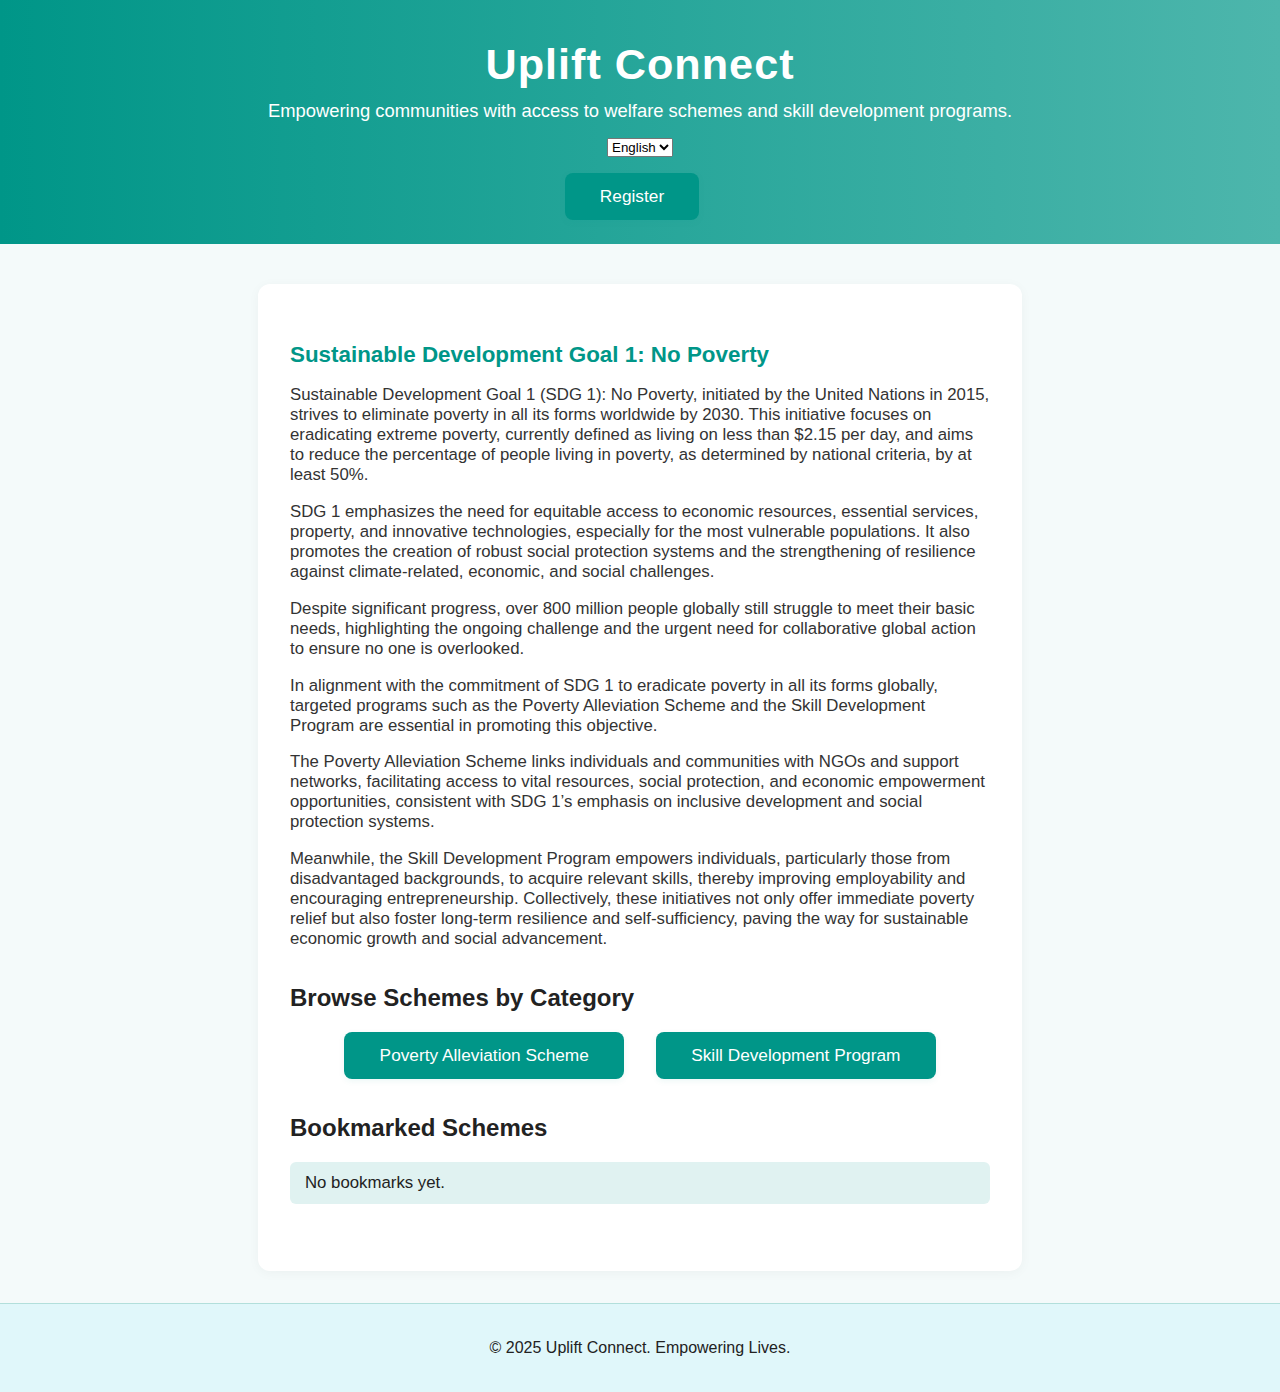
<file: index.html>
<!DOCTYPE html>
<html lang="en">
<head>
  <meta charset="UTF-8">
  <title>Uplift Connect</title>
  <link rel="stylesheet" href="styles.css">
</head>
<body>
  <header>
    <h1>Uplift Connect</h1>
    <p id="welcome-msg">Empowering communities with access to welfare schemes and skill development programs.</p>
    <select id="lang-select" style="margin-top:1rem;">
      <option value="en">English</option>
      <option value="hi">हिन्दी</option>
    </select>
    <div id="auth-section" style="margin-top:1rem;">
      <button id="register-btn" class="btn">Register</button>
      <button id="logout-btn" class="btn" style="display:none;">Logout</button>
      <span id="user-greet" style="margin-left:1rem;"></span>
    </div>
  </header>

  <main class="landing">
    <form id="registration-form" autocomplete="off">
      <h2>Register New User</h2>
      <input type="text" id="reg-name" placeholder="Your Name" required>
      <input type="number" id="reg-age" placeholder="Your Age" min="1" max="120" required>
      <select id="reg-region" required>
        <option value="">Select Your Region</option>
        <option value="North">North</option>
        <option value="South">South</option>
        <option value="East">East</option>
        <option value="West">West</option>
        <option value="Central">Central</option>
      </select>
      <div style="display: flex; justify-content: space-between;">
        <button type="submit" class="btn">Submit</button>
        <button type="button" id="cancel-registration" class="btn">Cancel</button>
      </div>
    </form>

    <section id="sdg-info">
      <h2>Sustainable Development Goal 1: No Poverty</h2>
      <p>Sustainable Development Goal 1 (SDG 1): No Poverty, initiated by the United Nations in 2015, strives to eliminate poverty in all its forms worldwide by 2030. This initiative focuses on eradicating extreme poverty, currently defined as living on less than $2.15 per day, and aims to reduce the percentage of people living in poverty, as determined by national criteria, by at least 50%.</p> 
      <p>SDG 1 emphasizes the need for equitable access to economic resources, essential services, property, and innovative technologies, especially for the most vulnerable populations. It also promotes the creation of robust social protection systems and the strengthening of resilience against climate-related, economic, and social challenges.</p>
      <p>Despite significant progress, over 800 million people globally still struggle to meet their basic needs, highlighting the ongoing challenge and the urgent need for collaborative global action to ensure no one is overlooked.</p>
      <p>In alignment with the commitment of SDG 1 to eradicate poverty in all its forms globally, targeted programs such as the Poverty Alleviation Scheme and the Skill Development Program are essential in promoting this objective.</p>
      <p>The Poverty Alleviation Scheme links individuals and communities with NGOs and support networks, facilitating access to vital resources, social protection, and economic empowerment opportunities, consistent with SDG 1’s emphasis on inclusive development and social protection systems.</p>
      <p>Meanwhile, the Skill Development Program empowers individuals, particularly those from disadvantaged backgrounds, to acquire relevant skills, thereby improving employability and encouraging entrepreneurship. Collectively, these initiatives not only offer immediate poverty relief but also foster long-term resilience and self-sufficiency, paving the way for sustainable economic growth and social advancement.</p>
    </section>

    <section>
      <h2>Browse Schemes by Category</h2>
      <div class="buttons">
        <a href="scheme.html" class="btn">Poverty Alleviation Scheme</a>
        <a href="skill.html" class="btn">Skill Development Program</a>
      </div>
    </section>
    
    <section>
      <h2>Bookmarked Schemes</h2>
      <ul id="bookmarks-list"></ul>
    </section>
  </main>

  <footer>
    <p>© 2025 Uplift Connect. Empowering Lives.</p>
  </footer>
  <script>
    // Language switch
    const translations = {
      en: "Empowering communities with access to welfare schemes and skill development programs.",
      hi: "कल्याणकारी योजनाओं और कौशल विकास कार्यक्रमों तक पहुंच के साथ समुदायों को सशक्त बनाना।"
    };
    document.getElementById('lang-select').addEventListener('change', function() {
      const lang = this.value;
      document.getElementById('welcome-msg').textContent = translations[lang] || translations['en'];
    });

    // Registration
    const registerBtn = document.getElementById('register-btn');
    const logoutBtn = document.getElementById('logout-btn');
    const userGreet = document.getElementById('user-greet');
    const registrationForm = document.getElementById('registration-form');
    function updateAuthUI() {
      const userData = localStorage.getItem('uplift_user');
      if (userData) {
        const user = JSON.parse(userData);
        registerBtn.style.display = 'none';
        logoutBtn.style.display = '';
        userGreet.textContent = `Hello, ${user.name} (${user.age}, ${user.region})!`;
      } else {
        registerBtn.style.display = '';
        logoutBtn.style.display = 'none';
        userGreet.textContent = '';
      }
    }
    registerBtn.onclick = function() {
      registrationForm.style.display = 'block';
    };
    document.getElementById('cancel-registration').onclick = function() {
      registrationForm.style.display = 'none';
    };
    registrationForm.onsubmit = function(e) {
      e.preventDefault();
      const name = document.getElementById('reg-name').value.trim();
      const age = document.getElementById('reg-age').value.trim();
      const region = document.getElementById('reg-region').value;
      if (!name || !age || !region) {
        alert('Please fill all fields');
        return;
      }
      const userData = { name, age, region };
      localStorage.setItem('uplift_user', JSON.stringify(userData));
      registrationForm.style.display = 'none';
      updateAuthUI();
    };
    logoutBtn.onclick = function() {
      localStorage.removeItem('uplift_user');
      updateAuthUI();
    };
    updateAuthUI();

    // Bookmarks display with delete
    function showBookmarks() {
      const bookmarksList = document.getElementById('bookmarks-list');
      if (!bookmarksList) return;
      bookmarksList.innerHTML = '';
      const bookmarks = JSON.parse(localStorage.getItem('bookmarks') || '[]');
      if (bookmarks.length === 0) {
        bookmarksList.innerHTML = '<li>No bookmarks yet.</li>';
        return;
      }
      bookmarks.forEach(scheme => {
        const li = document.createElement('li');
        const schemeName = document.createElement('span');
        schemeName.textContent = scheme;
        const deleteBtn = document.createElement('button');
        deleteBtn.textContent = 'Delete';
        deleteBtn.className = 'btn';
        deleteBtn.onclick = function() {
          const updatedBookmarks = bookmarks.filter(s => s !== scheme);
          localStorage.setItem('bookmarks', JSON.stringify(updatedBookmarks));
          showBookmarks();
        };
        li.appendChild(schemeName);
        li.appendChild(deleteBtn);
        bookmarksList.appendChild(li);
      });
    }
    showBookmarks();
    window.addEventListener('storage', function(e) {
      if (e.key === 'bookmarks' || e.key === 'uplift_user') {
        showBookmarks();
        updateAuthUI();
      }
    });
  </script>
</body>
</html>
</file>
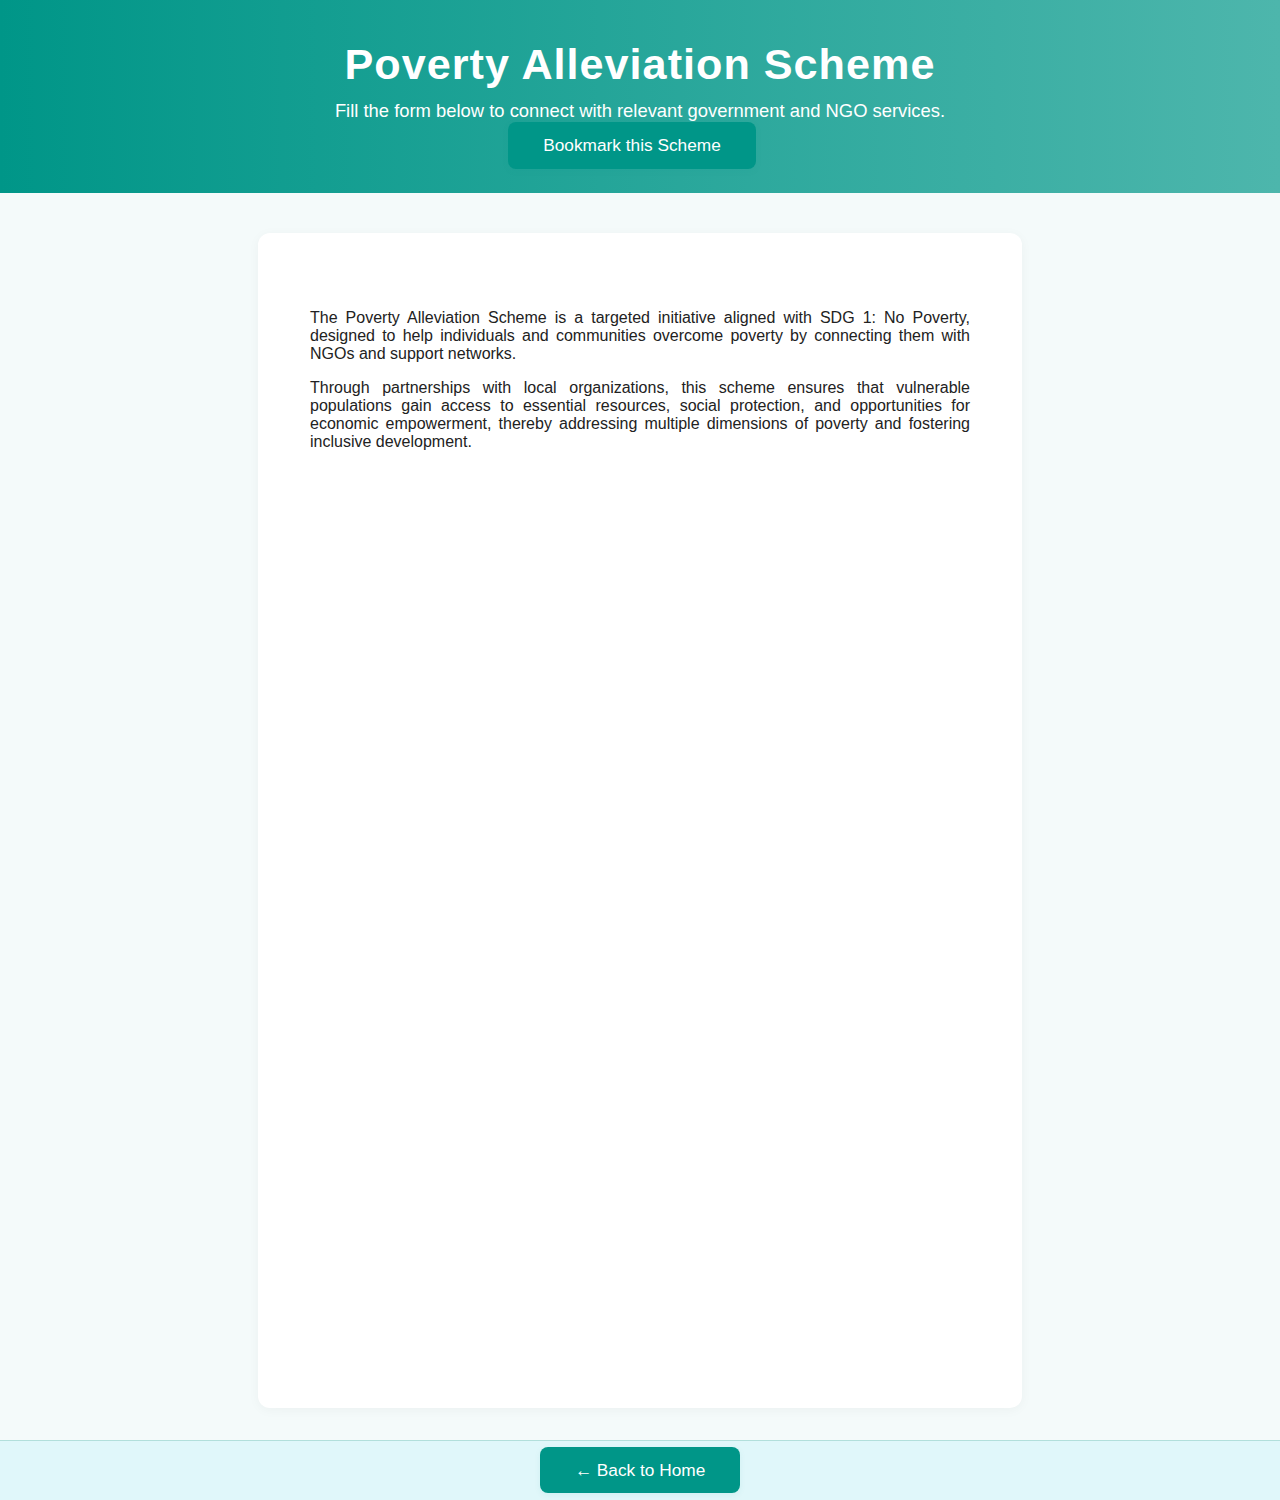
<file: scheme.html>
<!DOCTYPE html>
<html lang="en">
<head>
  <meta charset="UTF-8">
  <title>Poverty Alleviation Scheme | Uplift Connect</title>
  <link rel="stylesheet" href="styles.css">
</head>
<body>
  <header>
    <h1>Poverty Alleviation Scheme</h1>
    <p>Fill the form below to connect with relevant government and NGO services.</p>
    <button id="bookmark-btn" class="btn">Bookmark this Scheme</button>
    <span id="bookmark-msg" style="margin-left:1rem;color:green;"></span>
  </header>
  <main class="form-page">
    <div style="background-color: rgba(255,255,255,0.9); padding: 20px; border-radius: 8px; margin-bottom: 20px; text-align: justify;">
      <p>The Poverty Alleviation Scheme is a targeted initiative aligned with SDG 1: No Poverty, designed to help individuals and communities overcome poverty by connecting them with NGOs and support networks.</p>
      <p>Through partnerships with local organizations, this scheme ensures that vulnerable populations gain access to essential resources, social protection, and opportunities for economic empowerment, thereby addressing multiple dimensions of poverty and fostering inclusive development.</p>
    </div>
    <iframe src="https://docs.google.com/forms/d/e/1FAIpQLSekQJG9eoc0FWZjoxk1ouH2xn5ZPj0Lu_jvLw4J8ykX5A_gpA/viewform?embedded=true" width="100%" height="865" frameborder="0" marginheight="0" marginwidth="0">Loading…</iframe>
  </main>
  <footer>
    <a href="index.html" class="btn">← Back to Home</a>
  </footer>
  <script>
    document.getElementById('bookmark-btn').onclick = function() {
      const pageTitle = document.querySelector('h1').textContent;
      let bookmarks = JSON.parse(localStorage.getItem('bookmarks') || '[]');
      if (!bookmarks.includes(pageTitle)) {
        bookmarks.push(pageTitle);
        localStorage.setItem('bookmarks', JSON.stringify(bookmarks));
        document.getElementById('bookmark-msg').textContent = 'Bookmarked!';
      } else {
        document.getElementById('bookmark-msg').textContent = 'Already bookmarked!';
      }
    };
  </script>
</body>
</html>
</file>
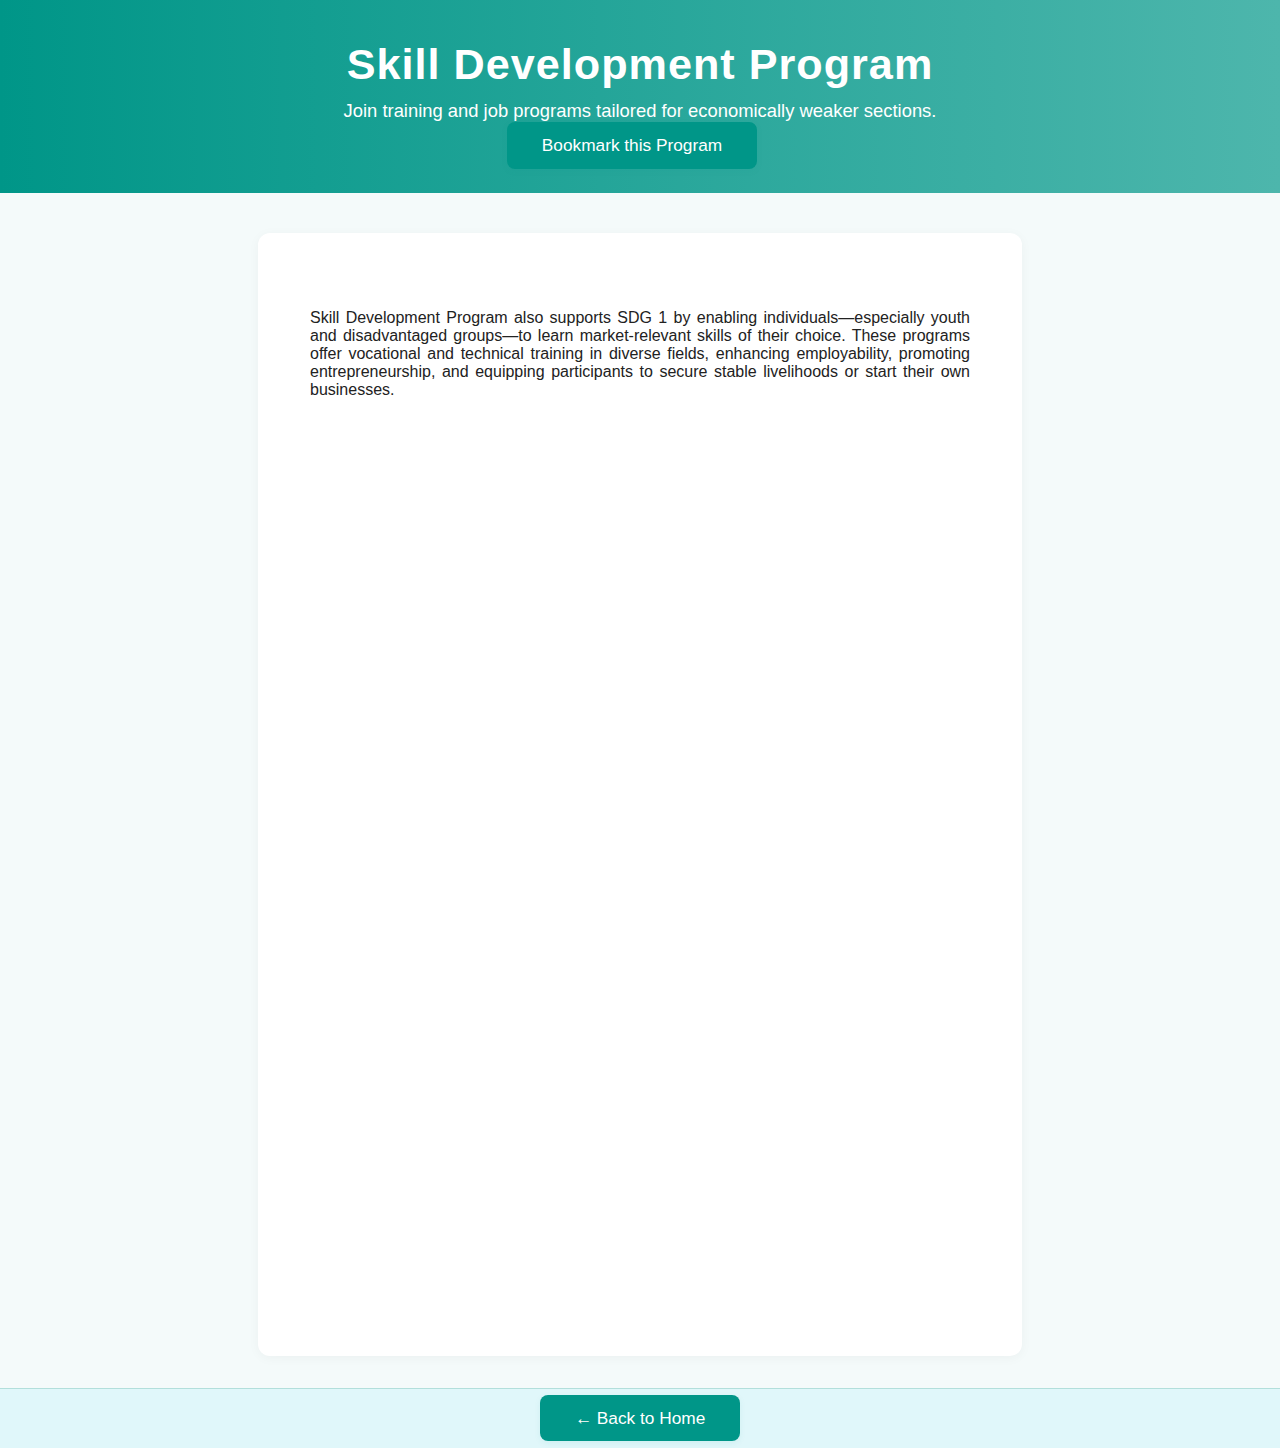
<file: skill.html>
<!DOCTYPE html>
<html lang="en">
<head>
  <meta charset="UTF-8">
  <title>Skill Development Program | Uplift Connect</title>
  <link rel="stylesheet" href="styles.css">
</head>
<body>
  <header>
    <h1>Skill Development Program</h1>
    <p>Join training and job programs tailored for economically weaker sections.</p>
    <button id="bookmark-btn" class="btn">Bookmark this Program</button>
    <span id="bookmark-msg" style="margin-left:1rem;color:green;"></span>
  </header>
  <main class="form-page">
    <div style="background-color: rgba(255,255,255,0.9); padding: 20px; border-radius: 8px; margin-bottom: 20px; text-align: justify;">
      <p>Skill Development Program also supports SDG 1 by enabling individuals—especially youth and disadvantaged groups—to learn market-relevant skills of their choice. These programs offer vocational and technical training in diverse fields, enhancing employability, promoting entrepreneurship, and equipping participants to secure stable livelihoods or start their own businesses.</p>
    </div>
    <iframe src="https://docs.google.com/forms/d/e/1FAIpQLSeML-nSPQNRA3gPkqWKKyXsxzwqJFEDT6yuxVcn2sS-f2Jp9Q/viewform?embedded=true" width="100%" height="865" frameborder="0" marginheight="0" marginwidth="0">Loading…</iframe>
  </main>
  <footer>
    <a href="index.html" class="btn">← Back to Home</a>
  </footer>
  <script>
    document.getElementById('bookmark-btn').onclick = function() {
      const pageTitle = document.querySelector('h1').textContent;
      let bookmarks = JSON.parse(localStorage.getItem('bookmarks') || '[]');
      if (!bookmarks.includes(pageTitle)) {
        bookmarks.push(pageTitle);
        localStorage.setItem('bookmarks', JSON.stringify(bookmarks));
        document.getElementById('bookmark-msg').textContent = 'Bookmarked!';
      } else {
        document.getElementById('bookmark-msg').textContent = 'Already bookmarked!';
      }
    };
  </script>
</body>
</html>
</file>
<file: styles.css>
body {
    font-family: 'Segoe UI', Arial, sans-serif;
    margin: 0;
    padding: 0;
    background: #f4fafa;
    color: #222;
  }
  
  header {
    background: linear-gradient(90deg, #009688 0%, #4db6ac 100%);
    color: #fff;
    text-align: center;
    padding: 2.5rem 1rem 1.5rem 1rem;
    margin-bottom: 0;
  }
  
  header h1 {
    margin: 0;
    font-size: 2.7rem;
    font-weight: bold;
    letter-spacing: 1px;
  }
  
  header p {
    margin: 0.7rem 0 0 0;
    font-size: 1.15rem;
    font-weight: 400;
  }
  
  main.landing, main.form-page {
    background: #fff;
    border-radius: 12px;
    box-shadow: 0 2px 12px rgba(0,0,0,0.04);
    max-width: 700px;
    margin: 2.5rem auto 2rem auto;
    padding: 2.5rem 2rem 2rem 2rem;
  }
  
  section {
    margin-bottom: 2.2rem;
  }
  
  #sdg-info h2 {
    font-size: 1.4rem;
    font-weight: 600;
    margin-bottom: 1rem;
    color: #009688;
  }
  
  #sdg-info p {
    margin-bottom: 0.7rem;
    color: #333;
    font-size: 1.05rem;
  }
  
  .buttons {
    display: flex;
    justify-content: center;
    gap: 2rem;
    margin-top: 1.2rem;
  }
  
  .btn {
    background: #009688;
    color: #fff;
    padding: 0.8rem 2.2rem;
    border-radius: 8px;
    text-decoration: none;
    border: none;
    font-size: 1.08rem;
    font-weight: 500;
    cursor: pointer;
    transition: background 0.2s, box-shadow 0.2s;
    box-shadow: 0 2px 6px rgba(0,150,136,0.08);
  }
  
  .btn:hover, .btn:focus {
    background: #00796b;
    outline: none;
  }
  
  footer {
    text-align: center;
    padding: 1.2rem 0;
    background: #e0f7fa;
    color: #222;
    font-size: 1rem;
    margin-top: 2rem;
    border-top: 1px solid #b2dfdb;
  }
  
  #registration-form {
    display: none;
    padding: 18px 18px 10px 18px;
    background: #f7fdfd;
    border-radius: 10px;
    margin-bottom: 25px;
    max-width: 400px;
    margin-left: auto;
    margin-right: auto;
    box-shadow: 0 2px 8px rgba(0,150,136,0.07);
  }
  
  #registration-form h2 {
    color: #009688;
    font-size: 1.2rem;
    margin-bottom: 1rem;
  }
  
  #registration-form input, #registration-form select {
    width: 100%;
    padding: 9px;
    margin-bottom: 13px;
    border-radius: 5px;
    border: 1px solid #b2dfdb;
    font-size: 1rem;
    background: #fff;
  }
  
  #registration-form .btn {
    width: 48%;
    margin-right: 2%;
    margin-bottom: 0.5rem;
  }
  
  #bookmarks-list {
    list-style-type: none;
    padding: 0;
    margin: 0;
  }
  
  #bookmarks-list li {
    display: flex;
    justify-content: space-between;
    align-items: center;
    padding: 11px 15px;
    margin-bottom: 10px;
    background: #e0f2f1;
    border-radius: 6px;
    font-size: 1.05rem;
  }
  
  #bookmarks-list .btn {
    background: #f44336;
    font-size: 0.95rem;
    padding: 6px 16px;
    border-radius: 6px;
    margin-left: 1rem;
  }
  
  @media (max-width: 600px) {
    main.landing, main.form-page {
      padding: 1rem 0.5rem;
    }
    .buttons {
      flex-direction: column;
      gap: 1rem;
    }
  }
</file>
